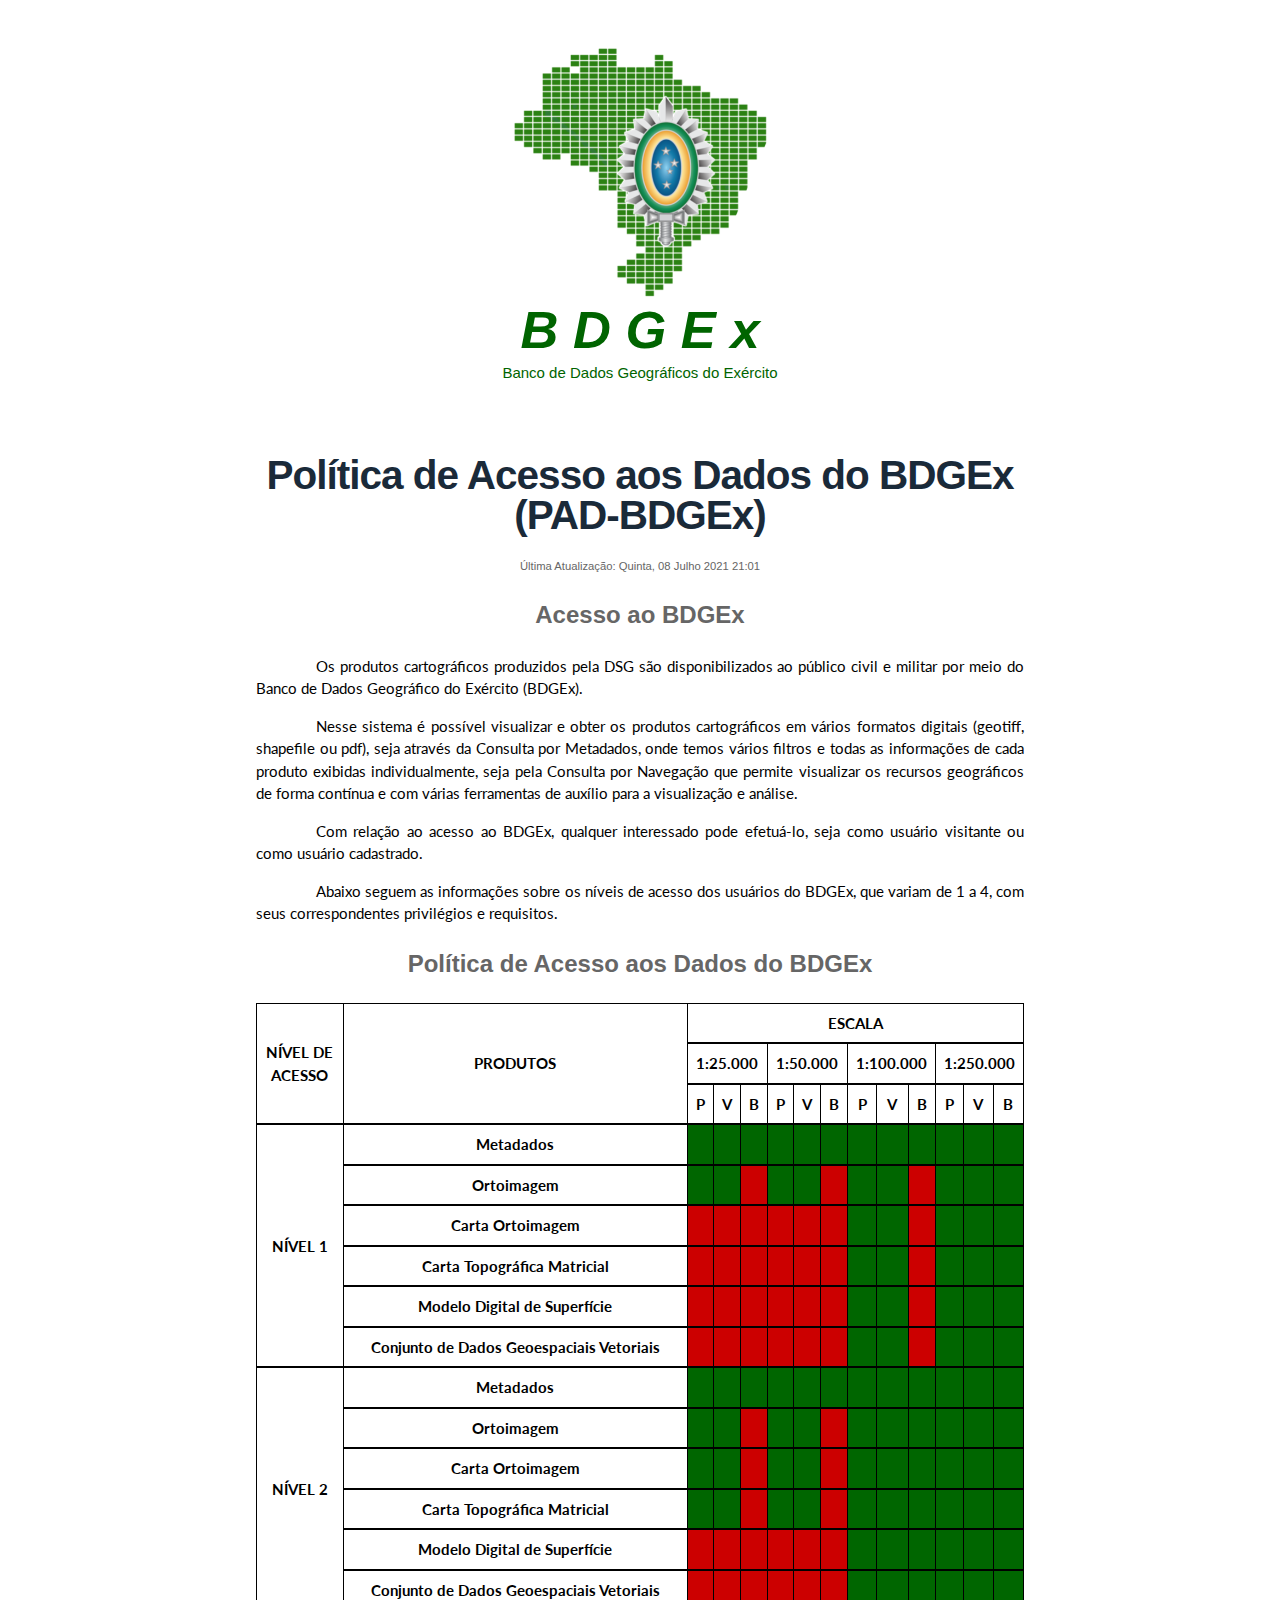
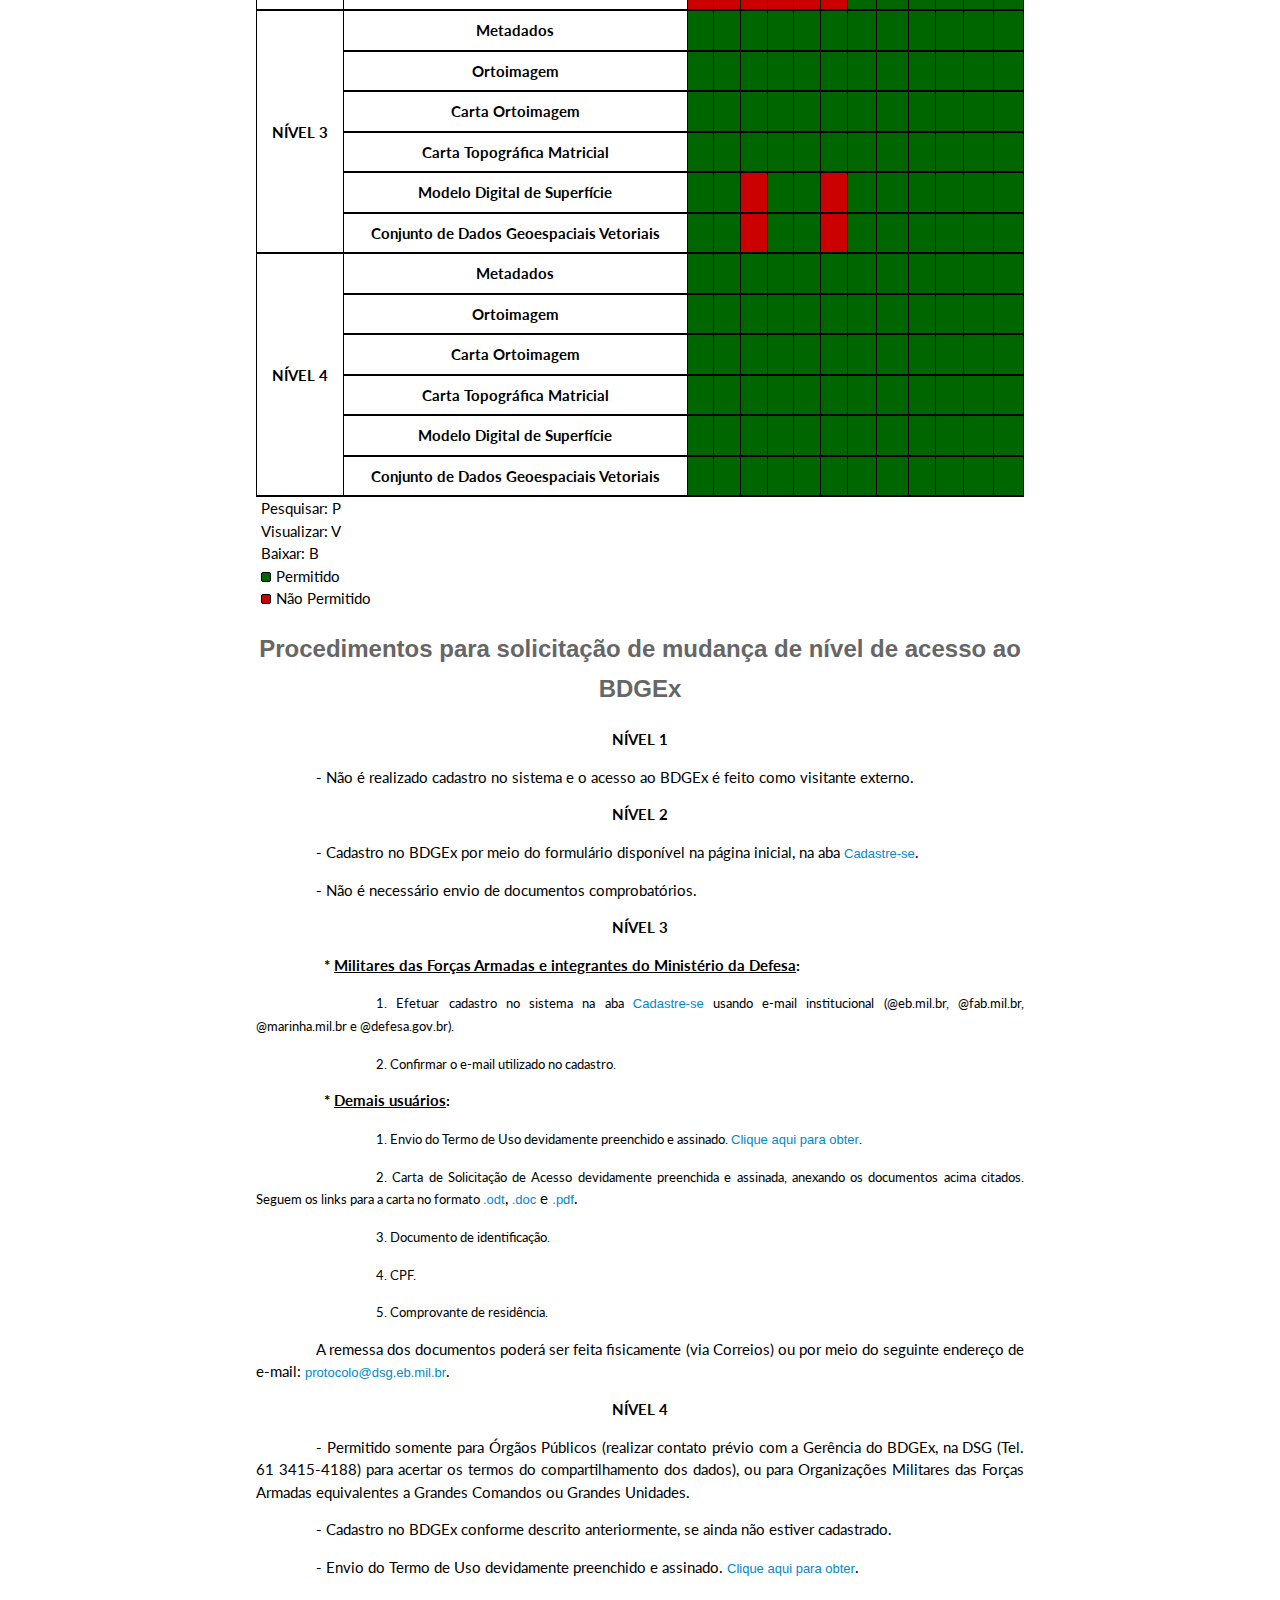
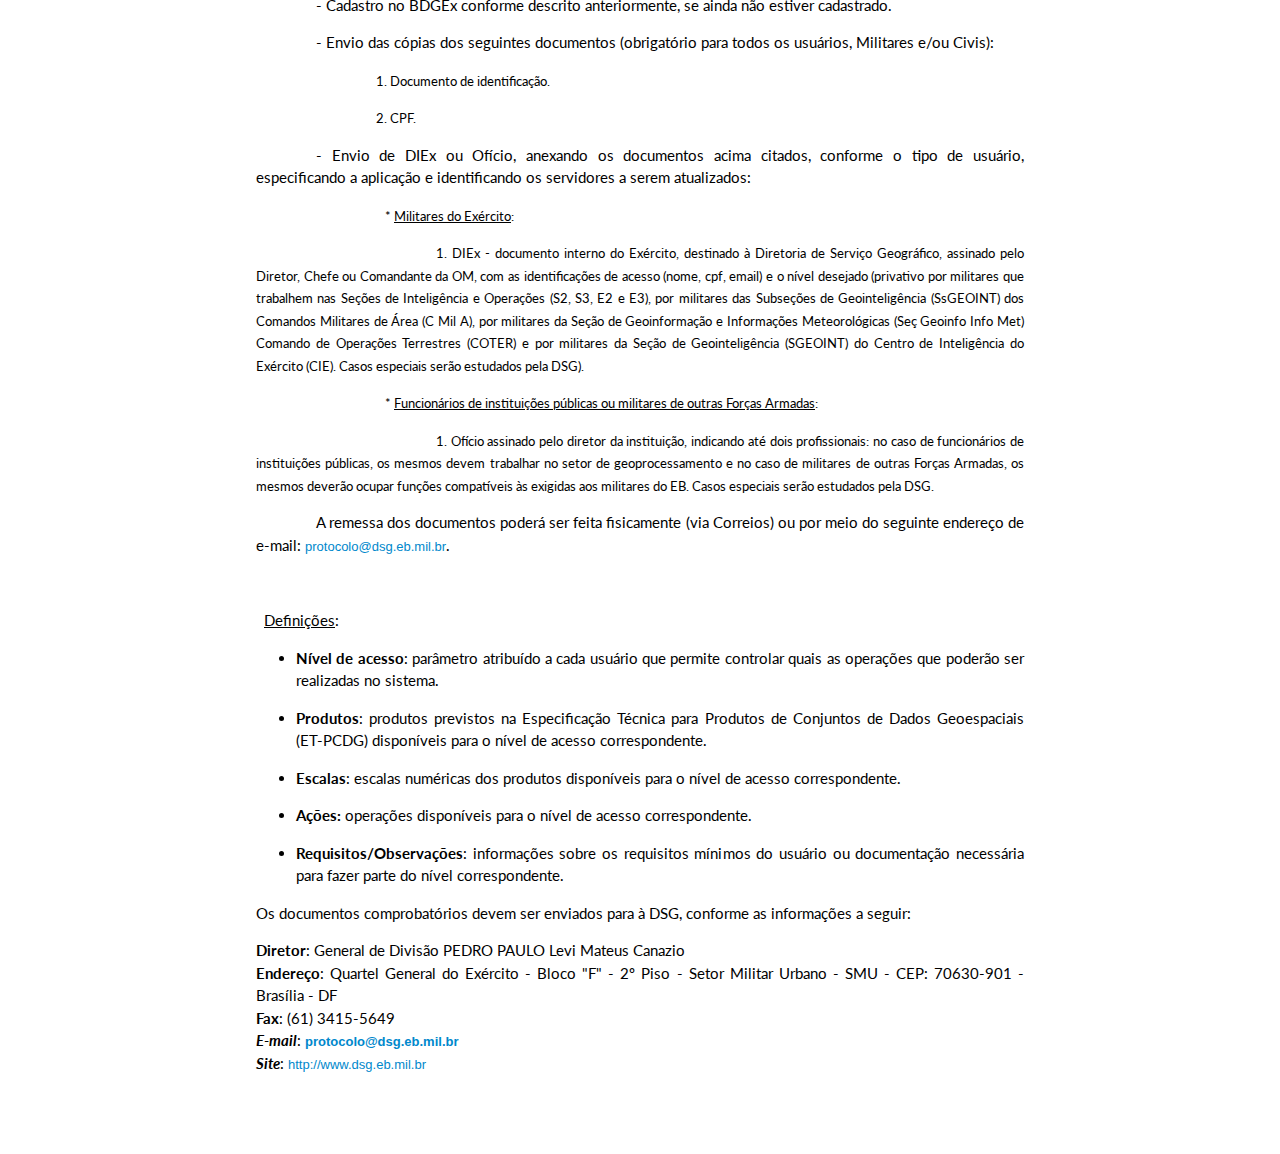
<file: index.html>
<!DOCTYPE html>
<html lang="en">
<title>Geoportal - Política de Acesso</title>
<link href="./images/favicon.ico" rel="shortcut icon">
<meta charset="UTF-8">
<meta name="viewport" content="width=device-width, initial-scale=1">
<link rel="stylesheet" href="https://www.w3schools.com/w3css/4/w3.css">
<link rel="stylesheet" href="https://fonts.googleapis.com/css?family=Lato">
<link rel="stylesheet" href="https://cdnjs.cloudflare.com/ajax/libs/font-awesome/4.7.0/css/font-awesome.min.css">
<link rel="stylesheet" href="https://dsgoficial.github.io/politica-acesso-bdgex/css/styles.css">

<body>

    <!-- Page content -->
    <div class="w3-content" style="max-width:2000px;margin-top:46px">

        <!-- Automatic Slideshow Images -->
        <div class="mySlides w3-display-container w3-center">
            <img class="image" src="https://dsgoficial.github.io/politica-acesso-bdgex/images/bdgex.png">
            <div>
                <h1 class="title-image">B D G E x
                </h1>
                <h5 class="hint-image"><small>Banco de Dados Geográficos do Exército</small></h5>
            </div>
        </div>

        <div class="w3-container w3-content w3-center w3-padding-64" style="max-width:800px" id="band">
            <h1 class="documentFirstHeading">
                Política de Acesso aos Dados do BDGEx (PAD-BDGEx)
            </h1>
            <span class="documentModified">
                Última Atualização: Quinta, 08 Julho 2021 21:01 </span>


            <h2 class="item-title">Acesso ao BDGEx</h2>
            <p class="w3-justify indent">Os produtos cartográficos produzidos pela DSG são disponibilizados ao público
                civil e
                militar por meio do Banco de Dados Geográfico do Exército (BDGEx).</p>

            <p class="w3-justify indent">Nesse sistema é possível visualizar e obter os produtos cartográficos em vários
                formatos digitais
                (geotiff, shapefile ou pdf), seja através da Consulta por Metadados, onde temos vários filtros e todas
                as informações de cada produto exibidas individualmente, seja pela Consulta por Navegação que permite
                visualizar os recursos geográficos de forma contínua e com várias ferramentas de auxílio para a
                visualização e análise.</p>

            <p class="w3-justify indent">Com relação ao acesso ao BDGEx, qualquer interessado pode efetuá-lo, seja como
                usuário
                visitante ou como
                usuário cadastrado.</p>

            <p class="w3-justify indent"> Abaixo seguem as informações sobre os níveis de acesso dos usuários do BDGEx,
                que
                variam de 1 a 4, com
                seus correspondentes privilégios e requisitos.</p>


            <h2 class="item-title">Política de Acesso aos Dados do BDGEx</h2>
            <div style="overflow-x:auto;">
                <table class="mceItemTable" style="margin-left: auto; margin-right: auto;" border="0" cellspacing="0">
                    <colgroup width="87"> </colgroup>
                    <colgroup width="345"> </colgroup>
                    <colgroup span="2" width="23"> </colgroup>
                    <colgroup width="24"> </colgroup>
                    <colgroup span="2" width="23"> </colgroup>
                    <colgroup width="24"> </colgroup>
                    <colgroup width="29"> </colgroup>
                    <colgroup width="31"> </colgroup>
                    <colgroup width="27"> </colgroup>
                    <colgroup width="26"> </colgroup>
                    <colgroup span="2" width="28"> </colgroup>
                    <tbody>
                        <tr>
                            <td rowspan="3" height="60"><strong><span>NÍVEL DE ACESSO</span></strong>
                            </td>
                            <td rowspan="3"><strong><span>PRODUTOS</span></strong></td>
                            <td colspan="12"><strong><span>ESCALA</span></strong></td>
                        </tr>
                        <tr>
                            <td colspan="3"><strong><span>1:25.000</span></strong></td>
                            <td colspan="3"><strong><span>1:50.000</span></strong></td>
                            <td colspan="3"><strong><span>1:100.000</span></strong></td>
                            <td colspan="3"><strong><span>1:250.000</span></strong></td>
                        </tr>
                        <tr>
                            <td><strong><span>P</span></strong></td>
                            <td><strong><span>V</span></strong></td>
                            <td><strong><span>B</span></strong></td>
                            <td><strong><span>P</span></strong></td>
                            <td><strong><span>V</span></strong></td>
                            <td><strong><span>B</span></strong></td>
                            <td><strong><span>P</span></strong></td>
                            <td><strong><span>V</span></strong></td>
                            <td><strong><span>B</span></strong></td>
                            <td><strong><span>P</span></strong></td>
                            <td><strong><span>V</span></strong></td>
                            <td><strong><span>B</span></strong></td>
                        </tr>
                        <tr>
                            <td rowspan="6" height="120"><strong><span>NÍVEL 1</span></strong></td>
                            <td>
                                <strong><span>Metadados</span></strong>
                            </td>
                            <td class="box-green"><span>&nbsp;</span></td>
                            <td class="box-green"><span>&nbsp;</span>
                            </td>
                            <td class="box-green"><span>&nbsp;</span></td>
                            <td class="box-green"><span>&nbsp;</span>
                            </td>
                            <td class="box-green"><span>&nbsp;</span>
                            </td>
                            <td class="box-green"><span>&nbsp;</span></td>
                            <td class="box-green"><span>&nbsp;</span>
                            </td>
                            <td class="box-green"><span>&nbsp;</span>
                            </td>
                            <td class="box-green"><span>&nbsp;</span></td>
                            <td class="box-green"><span>&nbsp;</span>
                            </td>
                            <td class="box-green"><span>&nbsp;</span>
                            </td>
                            <td class="box-green"><span>&nbsp;</span></td>
                        </tr>
                        <tr>
                            <td>
                                <strong><span>Ortoimagem</span></strong>
                            </td>
                            <td class="box-green"><span>&nbsp;</span></td>
                            <td class="box-green"><span>&nbsp;</span>
                            </td>
                            <td class="box-red"><span>&nbsp;</span></td>
                            <td class="box-green"><span>&nbsp;</span>
                            </td>
                            <td class="box-green"><span>&nbsp;</span>
                            </td>
                            <td class="box-red"><span>&nbsp;</span></td>
                            <td class="box-green"><span>&nbsp;</span>
                            </td>
                            <td class="box-green"><span>&nbsp;</span>
                            </td>
                            <td class="box-red"><span>&nbsp;</span></td>
                            <td class="box-green"><span>&nbsp;</span>
                            </td>
                            <td class="box-green"><span>&nbsp;</span>
                            </td>
                            <td class="box-green"><span>&nbsp;</span></td>
                        </tr>
                        <tr>
                            <td><strong><span>Carta
                                        Ortoimagem</span></strong>
                            </td>
                            <td class="box-red"><span>&nbsp;</span></td>
                            <td class="box-red"><span>&nbsp;</span>
                            </td>
                            <td class="box-red"><span>&nbsp;</span></td>
                            <td class="box-red"><span>&nbsp;</span>
                            </td>
                            <td class="box-red"><span>&nbsp;</span>
                            </td>
                            <td class="box-red"><span>&nbsp;</span></td>
                            <td class="box-green"><span>&nbsp;</span>
                            </td>
                            <td class="box-green"><span>&nbsp;</span>
                            </td>
                            <td class="box-red"><span>&nbsp;</span></td>
                            <td class="box-green"><span>&nbsp;</span>
                            </td>
                            <td class="box-green"><span>&nbsp;</span>
                            </td>
                            <td class="box-green"><span>&nbsp;</span></td>
                        </tr>
                        <tr>
                            <td><strong><span>Carta
                                        Topográfica
                                        Matricial</span></strong></td>
                            <td class="box-red"><span>&nbsp;</span></td>
                            <td class="box-red"><span>&nbsp;</span>
                            </td>
                            <td class="box-red"><span>&nbsp;</span></td>
                            <td class="box-red"><span>&nbsp;</span>
                            </td>
                            <td class="box-red"><span>&nbsp;</span>
                            </td>
                            <td class="box-red"><span>&nbsp;</span></td>
                            <td class="box-green"><span>&nbsp;</span>
                            </td>
                            <td class="box-green"><span>&nbsp;</span>
                            </td>
                            <td class="box-red"><span>&nbsp;</span></td>
                            <td class="box-green"><span>&nbsp;</span>
                            </td>
                            <td class="box-green"><span>&nbsp;</span>
                            </td>
                            <td class="box-green"><span>&nbsp;</span></td>
                        </tr>
                        <tr>
                            <td><strong><span>Modelo
                                        Digital de
                                        Superfície</span></strong></td>
                            <td class="box-red"><span>&nbsp;</span></td>
                            <td class="box-red"><span>&nbsp;</span>
                            </td>
                            <td class="box-red"><span>&nbsp;</span></td>
                            <td class="box-red"><span>&nbsp;</span>
                            </td>
                            <td class="box-red"><span>&nbsp;</span>
                            </td>
                            <td class="box-red"><span>&nbsp;</span></td>
                            <td class="box-green"><span>&nbsp;</span>
                            </td>
                            <td class="box-green"><span>&nbsp;</span>
                            </td>
                            <td class="box-red"><span>&nbsp;</span></td>
                            <td class="box-green"><span>&nbsp;</span>
                            </td>
                            <td class="box-green"><span>&nbsp;</span>
                            </td>
                            <td class="box-green"><span>&nbsp;</span></td>
                        </tr>
                        <tr>
                            <td><strong><span>Conjunto de Dados Geoespaciais
                                        Vetoriais</span></strong></td>
                            <td class="box-red"><span>&nbsp;</span></td>
                            <td class="box-red"><span>&nbsp;</span></td>
                            <td class="box-red"><span>&nbsp;</span></td>
                            <td class="box-red"><span>&nbsp;</span></td>
                            <td class="box-red"><span>&nbsp;</span></td>
                            <td class="box-red"><span>&nbsp;</span></td>
                            <td class="box-green"><span>&nbsp;</span></td>
                            <td class="box-green"><span>&nbsp;</span></td>
                            <td class="box-red"><span>&nbsp;</span></td>
                            <td class="box-green"><span>&nbsp;</span></td>
                            <td class="box-green"><span>&nbsp;</span></td>
                            <td class="box-green"><span>&nbsp;</span></td>
                        </tr>
                        <tr>
                            <td rowspan="6" height="120"><strong><span>NÍVEL 2</span></strong></td>
                            <td>
                                <strong><span>Metadados</span></strong>
                            </td>
                            <td class="box-green"><span>&nbsp;</span></td>
                            <td class="box-green"><span>&nbsp;</span>
                            </td>
                            <td class="box-green"><span>&nbsp;</span></td>
                            <td class="box-green"><span>&nbsp;</span>
                            </td>
                            <td class="box-green"><span>&nbsp;</span>
                            </td>
                            <td class="box-green"><span>&nbsp;</span></td>
                            <td class="box-green"><span>&nbsp;</span>
                            </td>
                            <td class="box-green"><span>&nbsp;</span>
                            </td>
                            <td class="box-green"><span>&nbsp;</span></td>
                            <td class="box-green"><span>&nbsp;</span>
                            </td>
                            <td class="box-green"><span>&nbsp;</span>
                            </td>
                            <td class="box-green"><span>&nbsp;</span></td>
                        </tr>
                        <tr>
                            <td>
                                <strong><span>Ortoimagem</span></strong>
                            </td>
                            <td class="box-green"><span>&nbsp;</span></td>
                            <td class="box-green"><span>&nbsp;</span>
                            </td>
                            <td class="box-red"><span>&nbsp;</span></td>
                            <td class="box-green"><span>&nbsp;</span>
                            </td>
                            <td class="box-green"><span>&nbsp;</span>
                            </td>
                            <td class="box-red"><span>&nbsp;</span></td>
                            <td class="box-green"><span>&nbsp;</span>
                            </td>
                            <td class="box-green"><span>&nbsp;</span>
                            </td>
                            <td class="box-green"><span>&nbsp;</span></td>
                            <td class="box-green"><span>&nbsp;</span>
                            </td>
                            <td class="box-green"><span>&nbsp;</span>
                            </td>
                            <td class="box-green"><span>&nbsp;</span></td>
                        </tr>
                        <tr>
                            <td><strong><span>Carta
                                        Ortoimagem</span></strong>
                            </td>
                            <td class="box-green"><span>&nbsp;</span></td>
                            <td class="box-green"><span>&nbsp;</span>
                            </td>
                            <td class="box-red"><span>&nbsp;</span></td>
                            <td class="box-green"><span>&nbsp;</span>
                            </td>
                            <td class="box-green"><span>&nbsp;</span>
                            </td>
                            <td class="box-red"><span>&nbsp;</span></td>
                            <td class="box-green"><span>&nbsp;</span>
                            </td>
                            <td class="box-green"><span>&nbsp;</span>
                            </td>
                            <td class="box-green"><span>&nbsp;</span></td>
                            <td class="box-green"><span>&nbsp;</span>
                            </td>
                            <td class="box-green"><span>&nbsp;</span>
                            </td>
                            <td class="box-green"><span>&nbsp;</span></td>
                        </tr>
                        <tr>
                            <td><strong><span>Carta
                                        Topográfica
                                        Matricial</span></strong></td>
                            <td class="box-green"><span>&nbsp;</span></td>
                            <td class="box-green"><span>&nbsp;</span>
                            </td>
                            <td class="box-red"><span>&nbsp;</span></td>
                            <td class="box-green"><span>&nbsp;</span>
                            </td>
                            <td class="box-green"><span>&nbsp;</span>
                            </td>
                            <td class="box-red"><span>&nbsp;</span></td>
                            <td class="box-green"><span>&nbsp;</span>
                            </td>
                            <td class="box-green"><span>&nbsp;</span>
                            </td>
                            <td class="box-green"><span>&nbsp;</span></td>
                            <td class="box-green"><span>&nbsp;</span>
                            </td>
                            <td class="box-green"><span>&nbsp;</span>
                            </td>
                            <td class="box-green"><span>&nbsp;</span></td>
                        </tr>
                        <tr>
                            <td><strong><span>Modelo
                                        Digital de
                                        Superfície</span></strong></td>
                            <td class="box-red"><span>&nbsp;</span></td>
                            <td class="box-red"><span>&nbsp;</span>
                            </td>
                            <td class="box-red"><span>&nbsp;</span></td>
                            <td class="box-red"><span>&nbsp;</span>
                            </td>
                            <td class="box-red"><span>&nbsp;</span>
                            </td>
                            <td class="box-red"><span>&nbsp;</span></td>
                            <td class="box-green"><span>&nbsp;</span>
                            </td>
                            <td class="box-green"><span>&nbsp;</span>
                            </td>
                            <td class="box-green"><span>&nbsp;</span></td>
                            <td class="box-green"><span>&nbsp;</span>
                            </td>
                            <td class="box-green"><span>&nbsp;</span>
                            </td>
                            <td class="box-green"><span>&nbsp;</span></td>
                        </tr>
                        <tr>
                            <td><strong><span>Conjunto de Dados Geoespaciais
                                        Vetoriais</span></strong></td>
                            <td class="box-red"><span>&nbsp;</span></td>
                            <td class="box-red"><span>&nbsp;</span></td>
                            <td class="box-red"><span>&nbsp;</span></td>
                            <td class="box-red"><span>&nbsp;</span></td>
                            <td class="box-red"><span>&nbsp;</span></td>
                            <td class="box-red"><span>&nbsp;</span></td>
                            <td class="box-green"><span>&nbsp;</span></td>
                            <td class="box-green"><span>&nbsp;</span></td>
                            <td class="box-green"><span>&nbsp;</span></td>
                            <td class="box-green"><span>&nbsp;</span></td>
                            <td class="box-green"><span>&nbsp;</span></td>
                            <td class="box-green"><span>&nbsp;</span></td>
                        </tr>
                        <tr>
                            <td rowspan="6" height="120"><strong><span>NÍVEL 3</span></strong></td>
                            <td>
                                <strong><span>Metadados</span></strong>
                            </td>
                            <td class="box-green"><span>&nbsp;</span></td>
                            <td class="box-green"><span>&nbsp;</span>
                            </td>
                            <td class="box-green"><span>&nbsp;</span></td>
                            <td class="box-green"><span>&nbsp;</span>
                            </td>
                            <td class="box-green"><span>&nbsp;</span>
                            </td>
                            <td class="box-green"><span>&nbsp;</span></td>
                            <td class="box-green"><span>&nbsp;</span>
                            </td>
                            <td class="box-green"><span>&nbsp;</span>
                            </td>
                            <td class="box-green"><span>&nbsp;</span></td>
                            <td class="box-green"><span>&nbsp;</span>
                            </td>
                            <td class="box-green"><span>&nbsp;</span>
                            </td>
                            <td class="box-green"><span>&nbsp;</span></td>
                        </tr>
                        <tr>
                            <td>
                                <strong><span>Ortoimagem</span></strong>
                            </td>
                            <td class="box-green"><span>&nbsp;</span></td>
                            <td class="box-green"><span>&nbsp;</span>
                            </td>
                            <td class="box-green"><span>&nbsp;</span></td>
                            <td class="box-green"><span>&nbsp;</span>
                            </td>
                            <td class="box-green"><span>&nbsp;</span>
                            </td>
                            <td class="box-green"><span>&nbsp;</span></td>
                            <td class="box-green"><span>&nbsp;</span>
                            </td>
                            <td class="box-green"><span>&nbsp;</span>
                            </td>
                            <td class="box-green"><span>&nbsp;</span></td>
                            <td class="box-green"><span>&nbsp;</span>
                            </td>
                            <td class="box-green"><span>&nbsp;</span>
                            </td>
                            <td class="box-green"><span>&nbsp;</span></td>
                        </tr>
                        <tr>
                            <td><strong><span>Carta
                                        Ortoimagem</span></strong>
                            </td>
                            <td class="box-green"><span>&nbsp;</span></td>
                            <td class="box-green"><span>&nbsp;</span>
                            </td>
                            <td class="box-green"><span>&nbsp;</span></td>
                            <td class="box-green"><span>&nbsp;</span>
                            </td>
                            <td class="box-green"><span>&nbsp;</span>
                            </td>
                            <td class="box-green"><span>&nbsp;</span></td>
                            <td class="box-green"><span>&nbsp;</span>
                            </td>
                            <td class="box-green"><span>&nbsp;</span>
                            </td>
                            <td class="box-green"><span>&nbsp;</span></td>
                            <td class="box-green"><span>&nbsp;</span>
                            </td>
                            <td class="box-green"><span>&nbsp;</span>
                            </td>
                            <td class="box-green"><span>&nbsp;</span></td>
                        </tr>
                        <tr>
                            <td><strong><span>Carta
                                        Topográfica
                                        Matricial</span></strong></td>
                            <td class="box-green"><span>&nbsp;</span></td>
                            <td class="box-green"><span>&nbsp;</span>
                            </td>
                            <td class="box-green"><span>&nbsp;</span></td>
                            <td class="box-green"><span>&nbsp;</span>
                            </td>
                            <td class="box-green"><span>&nbsp;</span>
                            </td>
                            <td class="box-green"><span>&nbsp;</span></td>
                            <td class="box-green"><span>&nbsp;</span>
                            </td>
                            <td class="box-green"><span>&nbsp;</span>
                            </td>
                            <td class="box-green"><span>&nbsp;</span></td>
                            <td class="box-green"><span>&nbsp;</span>
                            </td>
                            <td class="box-green"><span>&nbsp;</span>
                            </td>
                            <td class="box-green"><span>&nbsp;</span></td>
                        </tr>
                        <tr>
                            <td><strong><span>Modelo
                                        Digital de
                                        Superfície</span></strong></td>
                            <td class="box-green"><span>&nbsp;</span></td>
                            <td class="box-green"><span>&nbsp;</span>
                            </td>
                            <td class="box-red"><span>&nbsp;</span></td>
                            <td class="box-green"><span>&nbsp;</span>
                            </td>
                            <td class="box-green"><span>&nbsp;</span>
                            </td>
                            <td class="box-red"><span>&nbsp;</span></td>
                            <td class="box-green"><span>&nbsp;</span>
                            </td>
                            <td class="box-green"><span>&nbsp;</span>
                            </td>
                            <td class="box-green"><span>&nbsp;</span></td>
                            <td class="box-green"><span>&nbsp;</span>
                            </td>
                            <td class="box-green"><span>&nbsp;</span>
                            </td>
                            <td class="box-green"><span>&nbsp;</span></td>
                        </tr>
                        <tr>
                            <td><strong><span>Conjunto de Dados Geoespaciais
                                        Vetoriais</span></strong></td>
                            <td class="box-green"><span>&nbsp;</span></td>
                            <td class="box-green"><span>&nbsp;</span></td>
                            <td class="box-red"><span>&nbsp;</span></td>
                            <td class="box-green"><span>&nbsp;</span></td>
                            <td class="box-green"><span>&nbsp;</span></td>
                            <td class="box-red"><span>&nbsp;</span></td>
                            <td class="box-green"><span>&nbsp;</span></td>
                            <td class="box-green"><span>&nbsp;</span></td>
                            <td class="box-green"><span>&nbsp;</span></td>
                            <td class="box-green"><span>&nbsp;</span></td>
                            <td class="box-green"><span>&nbsp;</span></td>
                            <td class="box-green"><span>&nbsp;</span></td>
                        </tr>
                        <tr>
                            <td rowspan="6" height="120"><strong><span>NÍVEL 4</span></strong></td>
                            <td>
                                <strong><span>Metadados</span></strong>
                            </td>
                            <td class="box-green"><span>&nbsp;</span></td>
                            <td class="box-green"><span>&nbsp;</span>
                            </td>
                            <td class="box-green"><span>&nbsp;</span></td>
                            <td class="box-green"><span>&nbsp;</span>
                            </td>
                            <td class="box-green"><span>&nbsp;</span>
                            </td>
                            <td class="box-green"><span>&nbsp;</span></td>
                            <td class="box-green"><span>&nbsp;</span>
                            </td>
                            <td class="box-green"><span>&nbsp;</span>
                            </td>
                            <td class="box-green"><span>&nbsp;</span></td>
                            <td class="box-green"><span>&nbsp;</span>
                            </td>
                            <td class="box-green"><span>&nbsp;</span>
                            </td>
                            <td class="box-green"><span>&nbsp;</span></td>
                        </tr>
                        <tr>
                            <td>
                                <strong><span>Ortoimagem</span></strong>
                            </td>
                            <td class="box-green"><span>&nbsp;</span></td>
                            <td class="box-green"><span>&nbsp;</span>
                            </td>
                            <td class="box-green"><span>&nbsp;</span></td>
                            <td class="box-green"><span>&nbsp;</span>
                            </td>
                            <td class="box-green"><span>&nbsp;</span>
                            </td>
                            <td class="box-green"><span>&nbsp;</span></td>
                            <td class="box-green"><span>&nbsp;</span>
                            </td>
                            <td class="box-green"><span>&nbsp;</span>
                            </td>
                            <td class="box-green"><span>&nbsp;</span></td>
                            <td class="box-green"><span>&nbsp;</span>
                            </td>
                            <td class="box-green"><span>&nbsp;</span>
                            </td>
                            <td class="box-green"><span>&nbsp;</span></td>
                        </tr>
                        <tr>
                            <td><strong><span>Carta
                                        Ortoimagem</span></strong>
                            </td>
                            <td class="box-green"><span>&nbsp;</span></td>
                            <td class="box-green"><span>&nbsp;</span>
                            </td>
                            <td class="box-green"><span>&nbsp;</span></td>
                            <td class="box-green"><span>&nbsp;</span>
                            </td>
                            <td class="box-green"><span>&nbsp;</span>
                            </td>
                            <td class="box-green"><span>&nbsp;</span></td>
                            <td class="box-green"><span>&nbsp;</span>
                            </td>
                            <td class="box-green"><span>&nbsp;</span>
                            </td>
                            <td class="box-green"><span>&nbsp;</span></td>
                            <td class="box-green"><span>&nbsp;</span>
                            </td>
                            <td class="box-green"><span>&nbsp;</span>
                            </td>
                            <td class="box-green"><span>&nbsp;</span></td>
                        </tr>
                        <tr>
                            <td><strong><span>Carta
                                        Topográfica
                                        Matricial</span></strong></td>
                            <td class="box-green"><span>&nbsp;</span></td>
                            <td class="box-green"><span>&nbsp;</span>
                            </td>
                            <td class="box-green"><span>&nbsp;</span></td>
                            <td class="box-green"><span>&nbsp;</span>
                            </td>
                            <td class="box-green"><span>&nbsp;</span>
                            </td>
                            <td class="box-green"><span>&nbsp;</span></td>
                            <td class="box-green"><span>&nbsp;</span>
                            </td>
                            <td class="box-green"><span>&nbsp;</span>
                            </td>
                            <td class="box-green"><span>&nbsp;</span></td>
                            <td class="box-green"><span>&nbsp;</span>
                            </td>
                            <td class="box-green"><span>&nbsp;</span>
                            </td>
                            <td class="box-green"><span>&nbsp;</span></td>
                        </tr>
                        <tr>
                            <td><strong><span>Modelo
                                        Digital de
                                        Superfície</span></strong></td>
                            <td class="box-green"><span>&nbsp;</span></td>
                            <td class="box-green"><span>&nbsp;</span>
                            </td>
                            <td class="box-green"><span>&nbsp;</span></td>
                            <td class="box-green"><span>&nbsp;</span>
                            </td>
                            <td class="box-green"><span>&nbsp;</span>
                            </td>
                            <td class="box-green"><span>&nbsp;</span></td>
                            <td class="box-green"><span>&nbsp;</span>
                            </td>
                            <td class="box-green"><span>&nbsp;</span>
                            </td>
                            <td class="box-green"><span>&nbsp;</span></td>
                            <td class="box-green"><span>&nbsp;</span>
                            </td>
                            <td class="box-green"><span>&nbsp;</span>
                            </td>
                            <td class="box-green"><span>&nbsp;</span></td>
                        </tr>
                        <tr>
                            <td><strong><span>Conjunto de Dados Geoespaciais
                                        Vetoriais</span></strong></td>
                            <td class="box-green"><span>&nbsp;</span></td>
                            <td class="box-green"><span>&nbsp;</span></td>
                            <td class="box-green"><span>&nbsp;</span></td>
                            <td class="box-green"><span>&nbsp;</span></td>
                            <td class="box-green"><span>&nbsp;</span></td>
                            <td class="box-green"><span>&nbsp;</span></td>
                            <td class="box-green"><span>&nbsp;</span></td>
                            <td class="box-green"><span>&nbsp;</span></td>
                            <td class="box-green"><span>&nbsp;</span></td>
                            <td class="box-green"><span>&nbsp;</span></td>
                            <td class="box-green"><span>&nbsp;</span></td>
                            <td class="box-green"><span>&nbsp;</span></td>
                        </tr>
                    </tbody>
                </table>

            </div>
            <div class="w3-justify">
                <div><span class="legend-value">Pesquisar: P</span></div>
                <div><span class="legend-value">Visualizar: V</span></div>
                <div><span class="legend-value">Baixar: B</span></div>
                <div><span class="legend-key" style="background-color: #006600;"></span><span
                        class="legend-value">Permitido</span></div>
                <div><span class="legend-key" style="background-color: #CC0000;"></span><span class="legend-value">Não
                        Permitido</span></div>
            </div>
            <h2 class="item-title">Procedimentos para solicitação de mudança de nível de acesso ao BDGEx</h2>

            <strong><span>NÍVEL 1</span></strong>
            <p class="w3-justify indent">- Não é realizado cadastro no sistema e o acesso ao BDGEx é feito como
                visitante
                externo.</p>

            <strong><span>NÍVEL 2</span></strong>
            <p class="w3-justify indent">- Cadastro no BDGEx por meio do formulário disponível na página inicial, na aba
                <a class="link" href="https://bdgex.eb.mil.br/cadastrogeral2/client/newUser" target="_blank"
                    rel="noopener noreferrer">Cadastre-se</a>.
            </p>
            <p class="w3-justify indent">- Não é necessário envio de documentos comprobatórios.
            </p>

            <strong><span>NÍVEL 3</span></strong>
            <p class="w3-justify indent">
                <span><strong>&nbsp; * <span style="text-decoration: underline;">Militares das
                            Forças Armadas e integrantes do Ministério da Defesa</span>:</strong></span>
            </p>
            <p class="w3-justify indent-b">
                <span style="font-size: small;">1. </span><span style="font-size: small;">Efetuar cadastro no sistema na
                    aba <a class="link" href="https://bdgex.eb.mil.br/cadastrogeral2/client/newUser">Cadastre-se</a>
                    usando e-mail institucional
                    (@eb.mil.br, @fab.mil.br, @marinha.mil.br e @defesa.gov.br).</span>
            </p>
            <p class="w3-justify indent-b">
                <span style="font-size: small;">2. Confirmar o e-mail utilizado no cadastro.<br></span>
            </p>


            <p class="w3-justify indent">
                <span><strong>&nbsp; * <span style="text-decoration: underline;">Demais usuários</span>:</strong></span>
            </p>
            <p class="w3-justify indent-b">
                <span style="font-size: small;">1. Envio do Termo de Uso devidamente preenchido e assinado.
                    <a class="link"
                        href="https://bdgex.eb.mil.br/portal/images/documentacao/termos_de_uso_bdgex.pdf">Clique aqui
                        para obter</a>.</span>
            </p>
            <p class="w3-justify indent-b">
                <span style="font-size: small;">2. Carta de Solicitação de Acesso devidamente preenchida e assinada,
                    anexando os documentos acima citados. Seguem os links para a carta no formato </span>
                <a class="link" href="https://bdgex.eb.mil.br/portal/images/documentacao/bdgexmodelocarta.odt">.odt</a>,
                <a class="link" href="https://bdgex.eb.mil.br/portal/images/documentacao/bdgexmodelocarta.doc">.doc</a>
                e <a class="link"
                    href="https://bdgex.eb.mil.br/portal/images/documentacao/bdgexmodelocarta.pdf">.pdf</a>.
            </p>
            <p class="w3-justify indent-b">
                <span style="font-size: small;">3. Documento de identificação.
            </p>
            <p class="w3-justify indent-b">
                <span style="font-size: small;">4. CPF.
            </p>
            <p class="w3-justify indent-b">
                <span style="font-size: small;">5. Comprovante de residência.
            </p>
            <p class="w3-justify indent">
                A remessa dos documentos poderá ser feita fisicamente (via Correios) ou por meio do seguinte endereço de
                e-mail: <a class="link" href="mailto:protocolo@dsg.eb.mil.br">protocolo@dsg.eb.mil.br</a>.
            </p>

            <strong><span>NÍVEL 4</span></strong>
            <p class="w3-justify indent">
                - Permitido somente para Órgãos Públicos (realizar contato prévio com a Gerência do BDGEx, na DSG (Tel.
                61 3415-4188) para acertar os termos do compartilhamento dos dados), ou para Organizações Militares das
                Forças Armadas equivalentes a Grandes Comandos ou Grandes Unidades.
            </p>
            <p class="w3-justify indent">
                - Cadastro no BDGEx conforme descrito anteriormente, se ainda não estiver cadastrado.
            </p>

            <p class="w3-justify indent">
                - Envio do Termo de Uso devidamente preenchido e assinado. <a class="link"
                    href="https://bdgex.eb.mil.br/portal/images/documentacao/termos_de_uso_bdgex.pdf">Clique aqui para
                    obter</a>.
            </p>

            <p class="w3-justify indent">
                - Cadastro no BDGEx conforme descrito anteriormente, se ainda não estiver cadastrado.
            </p>

            <p class="w3-justify indent">
                - Envio das cópias dos seguintes documentos (obrigatório para todos os usuários, Militares e/ou Civis):
            </p>
            <p class="w3-justify indent-b">


                <span style="font-size: small;">1. Documento de identificação.</span>
            </p>
            <p class="w3-justify indent-b">
                <span style="font-size: small;">2. CPF.</span>
            </p>

            <p class="w3-justify indent">
                - Envio de DIEx ou Ofício, anexando os documentos acima citados, conforme o tipo de usuário,
                especificando a aplicação e identificando os servidores a serem atualizados:
            </p>
            <p class="w3-justify indent-b">
                <span style="font-size: small;">&nbsp;&nbsp; * <span style="text-decoration: underline;">Militares do
                        Exército</span>:</span>
            </p>
            <p class="w3-justify indent-c">
                <span style="font-size: small;">1. DIEx - documento interno do Exército, destinado à Diretoria de
                    Serviço
                    Geográfico, assinado pelo Diretor, Chefe ou Comandante da OM, com as identificações de acesso (nome,
                    cpf, email) e o nível desejado (privativo por militares que trabalhem nas Seções de Inteligência e
                    Operações (S2, S3, E2 e E3), por militares das Subseções de Geointeligência (SsGEOINT) dos Comandos
                    Militares de Área (C Mil A), por militares da Seção de Geoinformação e Informações Meteorológicas
                    (Seç Geoinfo Info Met) Comando de Operações Terrestres (COTER) e por militares da Seção de
                    Geointeligência (SGEOINT) do Centro de Inteligência do Exército (CIE). Casos especiais serão
                    estudados pela DSG).</span>
            </p>
            <p class="w3-justify indent-b">
                <span style="font-size: small;">&nbsp;&nbsp; * <span style="text-decoration: underline;"> Funcionários
                        de instituições públicas ou militares de outras Forças Armadas</span>:</span>
            </p>
            <p class="w3-justify indent-c">
                <span style="font-size: small;">1. Ofício assinado pelo diretor da instituição, indicando até dois
                    profissionais: no caso de funcionários de instituições públicas, os mesmos devem trabalhar no setor
                    de geoprocessamento e no caso de militares de outras Forças Armadas, os mesmos deverão ocupar
                    funções compatíveis às exigidas aos militares do EB. Casos especiais serão estudados pela
                    DSG.</span>
            </p>
            <p class="w3-justify indent">
                A remessa dos documentos poderá ser feita fisicamente (via Correios) ou por meio do seguinte endereço de
                e-mail: <a class="link" href="mailto:protocolo@dsg.eb.mil.br">protocolo@dsg.eb.mil.br</a>.
            </p>
            <br>
            <p class="w3-justify">
                <span">&nbsp;&nbsp;<span style="text-decoration: underline;">Definições</span>:</span>
            </p>

            <ul>
                <li>
                    <p class="w3-justify"><strong>Nível de acesso</strong>: parâmetro atribuído a cada usuário que
                        permite
                        controlar quais as operações que poderão ser realizadas no sistema.</p>
                </li>
                <li>
                    <p class="w3-justify"><strong>Produtos</strong>: produtos previstos na Especificação Técnica para
                        Produtos de Conjuntos de Dados Geoespaciais (ET-PCDG) disponíveis para o nível de acesso
                        correspondente.</p>
                </li>
                <li>
                    <p class="w3-justify"><strong>Escalas</strong>: escalas numéricas dos produtos disponíveis para o
                        nível de acesso
                        correspondente.</p>
                </li>
                <li>
                    <p class="w3-justify"><strong>Ações: </strong>operações disponíveis para o nível de acesso
                        correspondente.
                    </p>
                </li>
                <li>
                    <p class="w3-justify"><strong>Requisitos/Observações</strong>: informações sobre os requisitos
                        mínimos do usuário ou documentação necessária para fazer parte do nível correspondente.</p>
                </li>
            </ul>

            <p class="w3-justify">Os documentos comprobatórios devem ser enviados para à DSG, conforme as informações a
                seguir:</p>
            <p class="w3-justify"><strong>Diretor</strong>: General de Divisão PEDRO PAULO Levi Mateus Canazio<br>
                <strong>Endereço</strong>: Quartel General do Exército - Bloco "F" - 2º Piso - Setor Militar Urbano -
                SMU - CEP: 70630-901 - Brasília - DF<br> <strong>Fax</strong>: (61) 3415-5649<br>
                <strong><em>E-mail</em></strong>: <strong><span id="cloak1efb59fca98f65215fe39f0ab293fdeb"><a
                            class="link"
                            href="mailto:protocolo@dsg.eb.mil.br">protocolo@dsg.eb.mil.br</a></span></strong><br>
                <em><strong>Site</strong></em>: <a class="link"
                    href="http://www.dsg.eb.mil.br">http://www.dsg.eb.mil.br</a>
            </p>

        </div>








</body>

</html>
</file>
